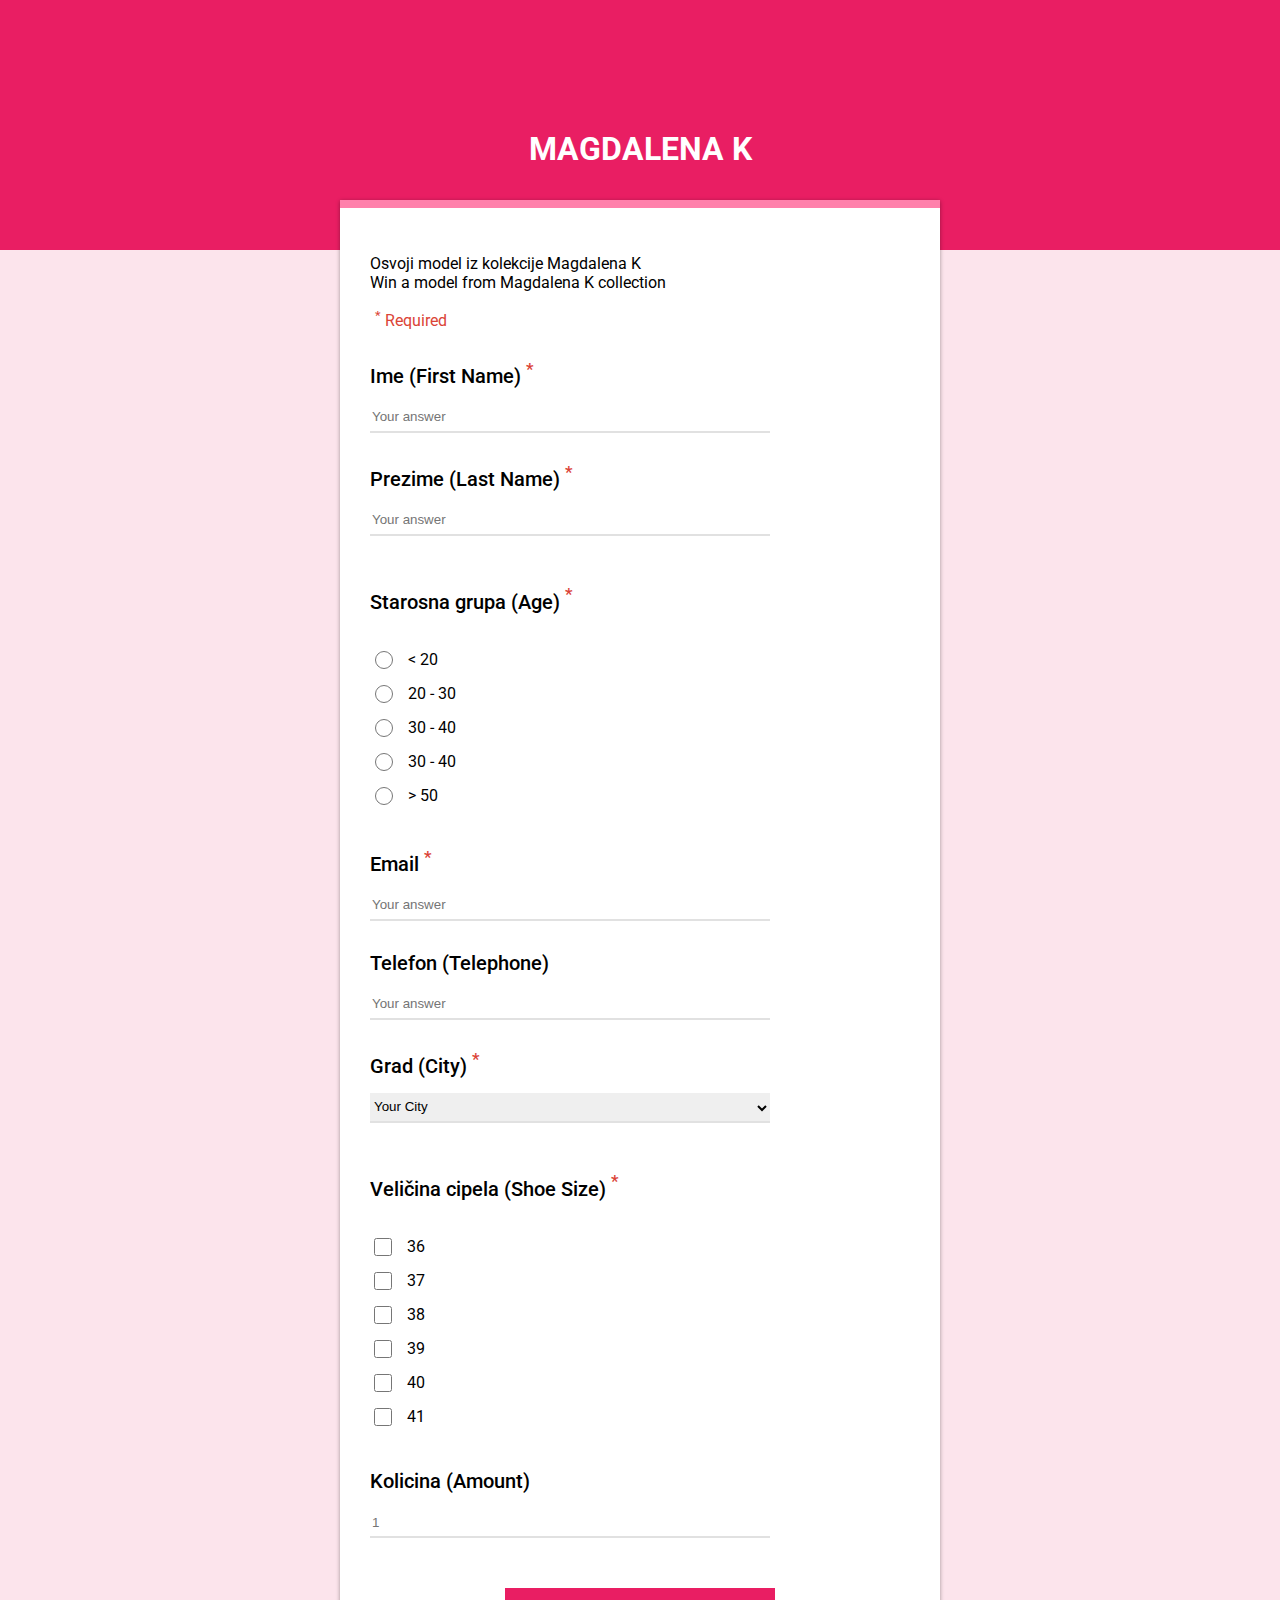
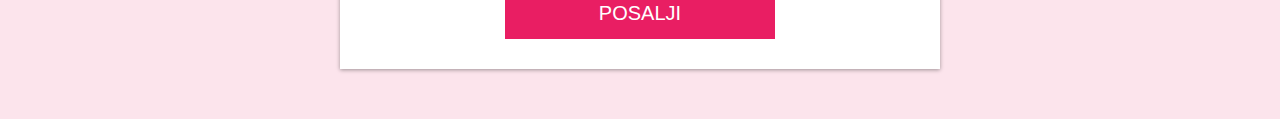
<file: forma/index.html>
<!DOCTYPE html>
	<html>
		<head>
			<title>Forma</title>
			<meta charset="utf-8">
			<link rel="stylesheet" type="text/css" href="style.css">
			<link href="https://fonts.googleapis.com/css?family=Roboto" rel="stylesheet">  
		</head>
		<body>
            <div id="color">
	            <h1>MAGDALENA K</h1>
	        </div>
            <form action="">
	            <p>Osvoji model iz kolekcije Magdalena K<br>
				Win a model from Magdalena K collection</p>
				<span><sup>*</sup> Required</span>
			    
			    <label for="fname">Ime (First Name)<span><sup>*</sup></span></label>
			    <input type="text" name="first_name" placeholder="Your answer" id="fname">
                
                <label for="lname">Prezime (Last Name)<span><sup>*</sup></span></label>
            	<input type="text" name="last_name" placeholder="Your answer" id="lname">

            	<p class="radio">Starosna grupa (Age)<span><sup>*</sup></span></p>
            	<div class="age">
	            	<input type="radio" name="age" value="< 20">< 20<br>
	            	<input type="radio" name="age" value="20 - 30">20 - 30<br>
	            	<input type="radio" name="age" value="30 - 40">30 - 40<br>
	            	<input type="radio" name="age" value="30 - 40">30 - 40<br>
	            	<input type="radio" name="age" value="> 50">> 50<br>
            	</div>

            	<label for="email">Email<span><sup>*</sup></span></label>
			    <input type="email" name="email" placeholder="Your answer" id="email">

			    <label for="number">Telefon (Telephone)</label>
			    <input type="number" name="phone" placeholder="Your answer" id="number">

			    <label for="city">Grad (City)<span><sup>*</sup></span></label>
			    <select id="city" name="city">
			      <option value="city">Your City</option>
			      <option value="beograd">Beograd</option>
			      <option value="smederevo">Smederevo</option>
			      <option value="valjevo">Valjevo</option>
			    </select>

			    <p class="radio">Veličina cipela (Shoe Size)<span><sup>*</sup></span></p>
            	<div class="size">
	            	<input type="checkbox" name="age" value="36">36<br>
	            	<input type="checkbox" name="age" value="37">37<br>
	            	<input type="checkbox" name="age" value="38">38<br>
	            	<input type="checkbox" name="age" value="39">39<br>
	            	<input type="checkbox" name="age" value="40">40<br>
	            	<input type="checkbox" name="age" value="41">41<br>
            	</div>

				<label for="amount">Kolicina (Amount)</label>
			    <input type="number" name="amount" placeholder="1" id="amount">

				<input type="submit" name="posalji" value="posalji">           	
            </form>			
		</body>
	</html>
</file>
<file: forma/style.css>
*{
	box-sizing: border-box;
}

body {
	margin: 0 auto;
	padding: 0;
	background-color: rgb(252, 228, 236);
	font-family: 'Roboto', sans-serif;
}

#color {
    background-color: rgb(233, 30, 99); 
    color: #fff;
    text-align:center;
    width: 100%;
    height: 250px;
}

h1 {
    margin: 0;
    padding-top: 130px;
}

form {
	width: 600px;
    display: block;
    background-color: #fff;
    border-top: 8px solid rgb(255, 128, 171);
    box-shadow: 0 1px 4px 0 rgba(0,0,0,0.37);
    color: #000;
    margin: -50px auto 50px;
    padding: 30px;
}

p {
	font-size: 16px;
	text-align:left;
}

span {
	color: #db4437;
	margin: 5px;
}

label, .radio {
    font-size: 20px;
    font-weight: 500;
    padding-bottom: 15px;
    display: block;
    padding-top: 30px;
}

input[type="text"],
input[type="email"],
input[type="number"],
select {
	width: 400px;
	border: none;
	border-bottom: 2px solid #e1e1e1;
	height: 30px;
}

input[type="text"]:focus,
input[type="email"]:focus,
input[type="number"]:focus,
select:focus {
    border: none;
    outline: none;
    border-bottom: 2px solid rgb(233, 30, 99);
    transition: 0.8s ease-in-out;
}

.age input[type="radio"]{
	border: none;
	background:transparent;
	background-color: #fff;
	border: 1px solid black;
	}

input[type="radio"],
input[type="checkbox"] {
	border: none;
	border: 2px solid #ddd;
	width: 18px;
	height: 18px;
	margin-bottom: 13px;
	margin-right: 15px;
	display: inline-block;
	background-color: #fff;
	padding-right: 20px;
	vertical-align: -webkit-baseline-middle;
}

input[type="radio"]:focus {
	border: 2px solid rgb(233, 30, 99);
}
	
input[type="submit"] {
    width: 50%;
    background-color: rgb(233, 30, 99);
    color: white;
    padding: 14px 20px;
    border: none;
    text-transform: uppercase;
    font-size: 20px;
    display: block;
    margin: auto;
    margin-top: 50px;
}

input[type="submit"]:hover {
    background-color:rgb(174, 0, 59);

}
</file>
